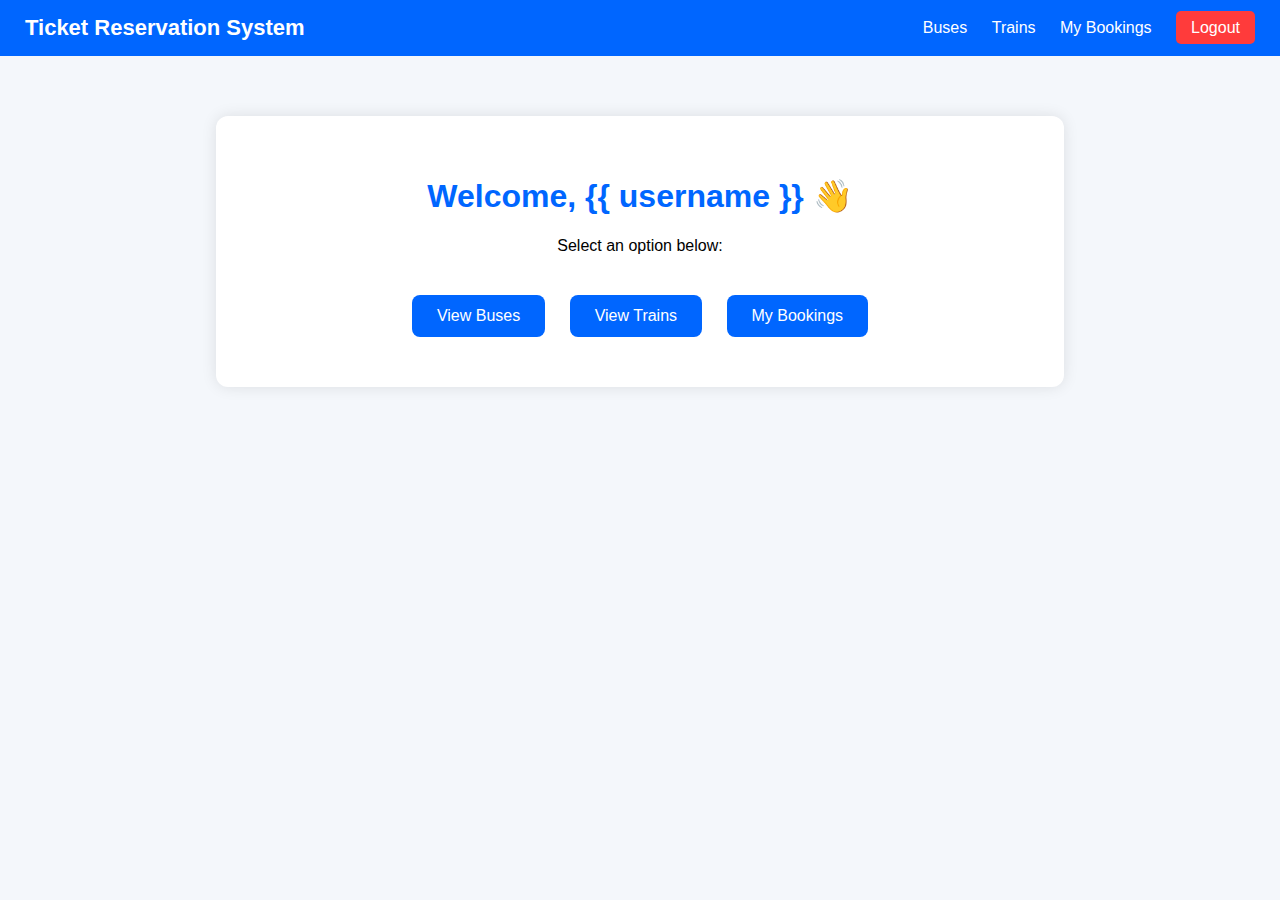
<file: templates/index.html>
<!DOCTYPE html>
<html>
<head>
    <title>Home - Ticket Reservation System</title>
    <link rel="stylesheet" href="/static/css/style.css">
</head>
<body>

<div class="navbar">
    <h2>Ticket Reservation System</h2>

    <div class="nav-links">
        <a href="/buses">Buses</a>
        <a href="/trains">Trains</a>
        <a href="/bookings">My Bookings</a>
        <a href="/logout" class="logout-btn">Logout</a>
    </div>
</div>

<div class="center-box">
    <h1>Welcome, {{ username }} 👋</h1>
    <p>Select an option below:</p>

    <div class="button-group">
        <a href="/buses" class="btn">View Buses</a>
        <a href="/trains" class="btn">View Trains</a>
        <a href="/bookings" class="btn">My Bookings</a>
    </div>
</div>

</body>
</html>
</file>
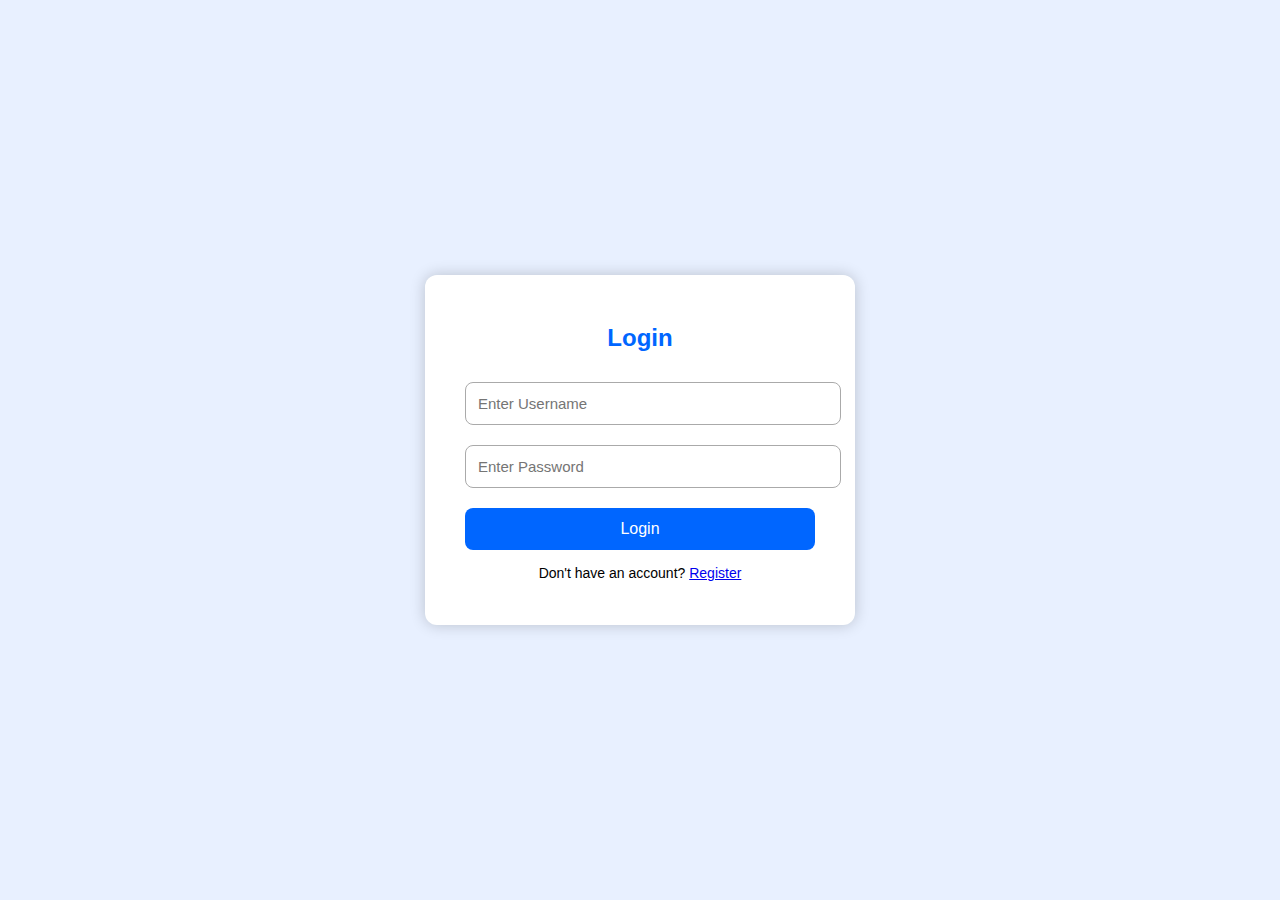
<file: templates/login.html>
<!DOCTYPE html>
<html>
<head>
    <title>Login</title>
    <link rel="stylesheet" href="/static/css/style.css">
</head>
<body class="auth-body">

<div class="auth-card">
    <h2>Login</h2>

    <form method="POST">
        <input type="text" name="username" placeholder="Enter Username" required>
        <input type="password" name="password" placeholder="Enter Password" required>

        <button type="submit" class="btn-primary">Login</button>

        <p class="auth-link">
            Don't have an account?
            <a href="/register">Register</a>
        </p>
    </form>
</div>

</body>
</html>
</file>
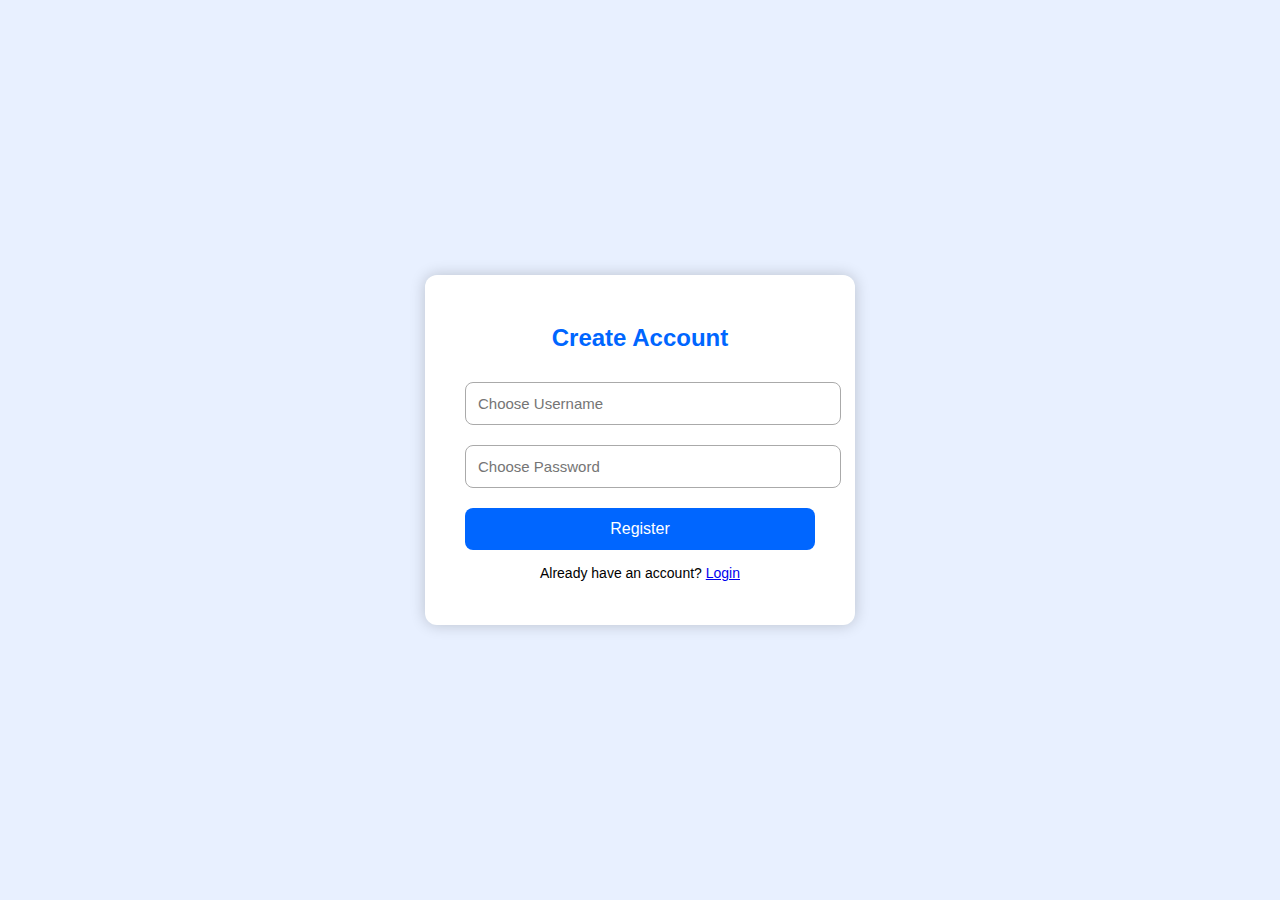
<file: templates/register.html>
<!DOCTYPE html>
<html>
<head>
    <title>Register</title>
    <link rel="stylesheet" href="/static/css/style.css">
</head>
<body class="auth-body">

<div class="auth-card">
    <h2>Create Account</h2>

    <form method="POST">
        <input type="text" name="username" placeholder="Choose Username" required>
        <input type="password" name="password" placeholder="Choose Password" required>

        <button type="submit" class="btn-primary">Register</button>

        <p class="auth-link">
            Already have an account?
            <a href="/login">Login</a>
        </p>
    </form>
</div>

</body>
</html>
</file>
<file: static/css/style.css>
/* ================================
   GLOBAL PAGE STYLES
================================= */
body {
    margin: 0;
    padding: 0;
    font-family: 'Poppins', sans-serif;
    background: #f4f7fb;
}

/* ================================
   NAVBAR
================================= */
.navbar {
    background: #0066ff;
    color: white;
    padding: 15px 25px;
    display: flex;
    justify-content: space-between;
    align-items: center;
}

.navbar h2 {
    margin: 0;
    font-weight: 600;
    font-size: 22px;
}

.nav-links a,
.back-btn,
.logout-btn {
    color: white;
    margin-left: 20px;
    text-decoration: none;
    font-weight: 500;
}

.logout-btn {
    background: #ff3b3b;
    padding: 8px 15px;
    border-radius: 5px;
}

.back-btn {
    background: #333;
    padding: 8px 15px;
    border-radius: 5px;
}

/* ================================
   AUTH PAGES (LOGIN & REGISTER)
================================= */
.auth-body {
    display: flex;
    justify-content: center;
    align-items: center;
    height: 100vh;
    background: #e8f0ff;
}

.auth-card {
    background: white;
    padding: 30px 40px;
    width: 350px;
    border-radius: 12px;
    box-shadow: 0px 0px 15px rgba(0,0,0,0.2);
    text-align: center;
}

.auth-card h2 {
    margin-bottom: 20px;
    color: #0066ff;
}

.auth-card input {
    width: 100%;
    padding: 12px;
    margin: 10px 0;
    border-radius: 8px;
    border: 1px solid #aaa;
    font-size: 15px;
}

.btn-primary {
    width: 100%;
    padding: 12px;
    background: #0066ff;
    color: white;
    font-size: 16px;
    border: none;
    border-radius: 8px;
    cursor: pointer;
    margin-top: 10px;
}

.btn-primary:hover {
    background: #0054d4;
}

.auth-link {
    margin-top: 15px;
    font-size: 14px;
}

/* ================================
   HOME PAGE
================================= */
.center-box {
    width: 60%;
    margin: 60px auto;
    background: white;
    padding: 40px;
    text-align: center;
    border-radius: 12px;
    box-shadow: 0px 0px 15px rgba(0,0,0,0.1);
}

.center-box h1 {
    color: #0066ff;
}

.button-group {
    margin-top: 30px;
}

.btn {
    background: #0066ff;
    color: white;
    padding: 12px 25px;
    margin: 10px;
    border-radius: 8px;
    text-decoration: none;
    font-size: 16px;
    display: inline-block;
}

.btn:hover {
    background: #004fcc;
}

/* ================================
   TABLE LIST PAGES (BUSES/TRAINS)
================================= */
.list-container {
    width: 90%;
    margin: 40px auto;
    background: white;
    padding: 30px;
    border-radius: 12px;
    box-shadow: 0px 0px 15px rgba(0,0,0,0.1);
}

table {
    width: 100%;
    border-collapse: collapse;
    margin-top: 15px;
}

table th {
    background: #0066ff;
    color: white;
    padding: 12px;
    font-size: 15px;
}

table td {
    padding: 12px;
    border-bottom: 1px solid #ddd;
}

.btn-small {
    background: #009933;
    padding: 7px 12px;
    color: white;
    border-radius: 5px;
    text-decoration: none;
}

.btn-small:hover {
    background: #007a29;
}

/* ================================
   BOOKING INPUT FORMS
================================= */
.center-box form input {
    width: 60%;
    padding: 12px;
    margin: 15px 0;
    border-radius: 8px;
    border: 1px solid #aaa;
    font-size: 16px;
}

/* ================================
   RESPONSIVE DESIGN
================================= */
@media (max-width: 768px) {
    .center-box {
        width: 90%;
    }

    .auth-card {
        width: 90%;
    }

    table th, table td {
        font-size: 13px;
        padding: 8px;
    }
}
</file>
